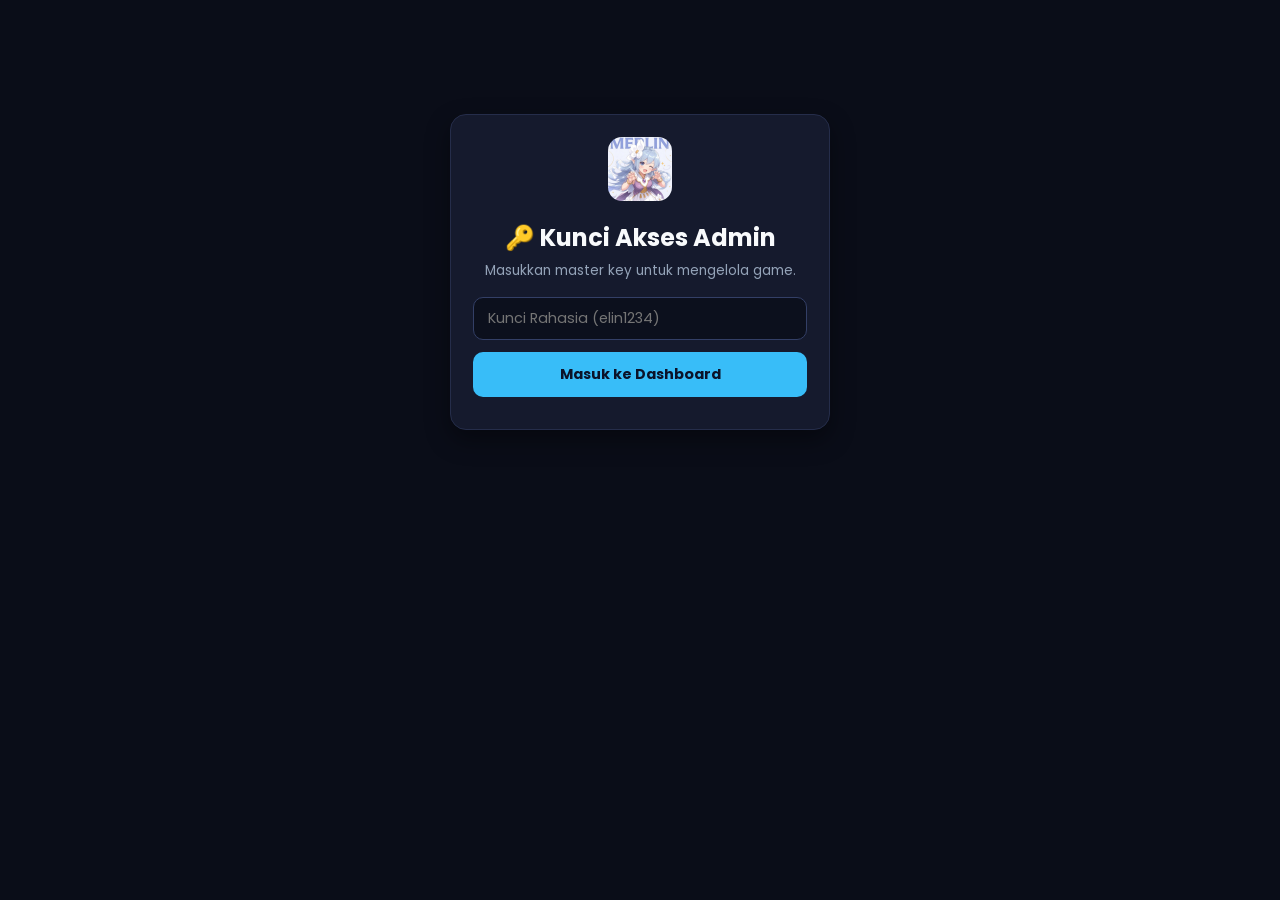
<file: akuadmin.html>
<!DOCTYPE html>
<html lang="id">
<head>
  <meta charset="UTF-8">
  <meta name="viewport" content="width=device-width, initial-scale=1.0">
  <title>Dashboard Admin - AnimeGacha</title>
  <link rel="icon" type="image/png" href="/icon.png">
  <link rel="preconnect" href="https://fonts.googleapis.com">
  <link rel="preconnect" href="https://fonts.gstatic.com" crossorigin>
  <link href="https://fonts.googleapis.com/css2?family=Poppins:wght@400;500;600;700;800&display=swap" rel="stylesheet">
  <style>
    * { margin:0; padding:0; box-sizing:border-box; font-family:'Poppins', sans-serif; }
    body { background:#0a0d18; color:#f8fafc; padding:24px 16px; min-height:100vh; }
    .container { max-width:960px; margin:0 auto; }
    
    .card { background:#151a2d; padding:22px; border-radius:16px; margin-bottom:20px; border:1px solid #252d4a; box-shadow:0 10px 25px rgba(0,0,0,0.4); }
    input, select, textarea, button { padding:10px 14px; border-radius:10px; border:1px solid #333f66; font-size:0.9rem; }
    input, select, textarea { background:#0c101d; color:white; width:100%; margin-bottom:12px; }
    textarea { resize:vertical; min-height:75px; }
    button { background:#38bdf8; color:#0b1329; font-weight:700; border:none; cursor:pointer; transition:0.2s; }
    button:hover { filter:brightness(1.15); }
    
    .btn-action { padding:7px 12px; font-size:0.8rem; border-radius:8px; }
    .btn-del { background:#ef4444; color:white; }
    .btn-reset { background:#8b5cf6; color:white; }
    .btn-broadcast { background:linear-gradient(90deg, #ec4899, #8b5cf6); color:white; font-size:1rem; padding:12px; width:100%; }
    
    table { width:100%; border-collapse:collapse; margin-top:10px; }
    th, td { padding:12px 10px; border-bottom:1px solid #202742; text-align:left; font-size:0.85rem; vertical-align:middle; }
    th { background:#101424; color:#94a3b8; font-weight:600; }
    .img-preview { width:46px; height:65px; object-fit:cover; border-radius:8px; border:1px solid #3b82f6; }
    
    .hidden { display:none; }
    .header-bar { display:flex; justify-content:space-between; align-items:center; gap:12px; margin-bottom:20px; flex-wrap:wrap; }
    .logo-header { display:flex; align-items:center; gap:12px; }
    .logo-header img { width:40px; height:40px; border-radius:10px; box-shadow:0 0 14px rgba(255,94,154,0.3); flex-shrink:0; }

    /* Navigasi Sub Menu */
    .admin-nav { display:flex; gap:10px; margin-bottom:20px; border-bottom:1px solid #252d4a; padding-bottom:12px; }
    .nav-tab-btn { flex:1; padding:12px; background:#111526; color:#94a3b8; border:1px solid #202742; font-size:0.95rem; font-weight:600; text-align:center; }
    .nav-tab-btn.active { background:#38bdf8; color:#0b1329; border-color:#38bdf8; }

    /* Rarity Badge */
    .badge { padding:3px 8px; border-radius:6px; font-weight:700; font-size:0.75rem; display:inline-block; }
    .badge-SSR { background:#f59e0b; color:#000; }
    .badge-SR { background:#8b5cf6; color:#fff; }
    .badge-R { background:#3b82f6; color:#fff; }

    /* Search Box */
    .search-row { display:flex; gap:10px; margin-bottom:14px; }
    .search-row input { margin-bottom:0; }

    /* Responsive Table Wrapper */
    .table-responsive { width:100%; overflow-x:auto; -webkit-overflow-scrolling:touch; margin-top:10px; }
    .table-responsive table { margin-top:0; min-width:550px; }

    /* Form Grid */
    .form-grid-2 { display:grid; grid-template-columns:1fr 1fr; gap:12px; }

    /* Mobile Responsive Media Query */
    @media (max-width: 640px) {
      body { padding:14px 10px; }
      .card { padding:16px; border-radius:14px; margin-bottom:16px; }
      .header-bar { flex-direction:column; align-items:stretch; gap:10px; }
      .header-bar #btnReloadData { width:100%; padding:10px; }
      .logo-header h2 { font-size:1.15rem; }
      .logo-header small { font-size:0.75rem; }
      .admin-nav { flex-direction:column; gap:8px; }
      .nav-tab-btn { font-size:0.88rem; padding:10px; }
      .form-grid-2 { grid-template-columns:1fr; gap:0; }
      .table-responsive table { min-width:500px; }
      th, td { padding:10px 8px; font-size:0.8rem; }
      .img-preview { width:38px; height:54px; }
    }
  </style>
</head>
<body>
  <div class="container">
    <!-- Panel Login Admin -->
    <div id="adminAuthBox" class="card" style="max-width:380px; margin:90px auto; text-align:center;">
      <img src="/icon.png" style="width:64px; height:64px; border-radius:14px; margin-bottom:12px;" alt="Logo">
      <h2>🔑 Kunci Akses Admin</h2>
      <p style="margin:6px 0 16px; font-size:0.85rem; color:#94a3b8;">Masukkan master key untuk mengelola game.</p>
      <input type="password" id="adminKeyInput" placeholder="Kunci Rahasia (elin1234)">
      <button id="btnAdminLogin" style="width:100%; padding:12px;">Masuk ke Dashboard</button>
      <div id="loginErr" style="color:#ef4444; font-size:0.85rem; margin-top:10px;"></div>
    </div>

    <!-- Panel Utama Dashboard -->
    <div id="adminPanel" class="hidden">
      <div class="header-bar">
        <div class="logo-header">
          <img src="/icon.png" alt="Logo">
          <div>
            <h2>AnimeGacha Admin Center</h2>
            <small style="color:#94a3b8;">Terhubung ke Google Sheets Database</small>
          </div>
        </div>
        <button id="btnReloadData" class="btn-action" style="background:#2563eb; color:white;">🔄 Segarkan Data</button>
      </div>

      <!-- Navigasi 2 Sub Menu -->
      <div class="admin-nav">
        <button class="nav-tab-btn active" data-tab="tabUsers">👥 Pengelola User & Notifikasi</button>
        <button class="nav-tab-btn" data-tab="tabCards">🃏 Pengelola Card Pool</button>
      </div>

      <!-- ==============================================
           SUB MENU 1: PENGELOLA USER & NOTIFIKASI
           ============================================== -->
      <div id="tabUsers" class="sub-tab-content">
        <!-- Kotak Broadcast Notifikasi -->
        <div class="card" style="background:linear-gradient(135deg, #181d33, #151a2d); border-color:#8b5cf6;">
          <h3 style="margin-bottom:6px; color:#c4b5fd;">📢 Kirim Notifikasi Broadcast ke Semua Pemain</h3>
          <p style="font-size:0.82rem; color:#94a3b8; margin-bottom:14px;">
            Pesan ini otomatis muncul di layar HP / browser seluruh pengguna saat mereka membuka game.
          </p>
          <input type="text" id="bcTitle" placeholder="Judul Pengumuman (Contoh: Update Banner Baru!)">
          <textarea id="bcMessage" placeholder="Tulis isi pesan pengumuman di sini..."></textarea>
          <button id="btnSendBroadcast" class="btn-broadcast">🚀 Kirim Notifikasi ke Seluruh User</button>
        </div>

        <!-- Tabel Manajemen User -->
        <div class="card">
          <div style="display:flex; justify-content:space-between; align-items:center; margin-bottom:12px;">
            <h3>Daftar Pemain Terdaftar (<span id="userCount">0</span>)</h3>
          </div>
          <div class="table-responsive">
            <table id="usersTable">
              <thead>
                <tr>
                  <th>Username</th>
                  <th>Sisa Tiket</th>
                  <th>Shards</th>
                  <th>Pity</th>
                  <th>Total Pull</th>
                  <th>Aksi Admin</th>
                </tr>
              </thead>
              <tbody></tbody>
            </table>
          </div>
        </div>
      </div>

      <!-- ==============================================
           SUB MENU 2: PENGELOLA CARD POOL
           ============================================== -->
      <div id="tabCards" class="sub-tab-content hidden">
        <!-- Form Tambah Kartu Baru -->
        <div class="card">
          <h3 style="margin-bottom:12px;">➕ Tambah Kartu Baru ke Pool Gacha</h3>
          <div class="form-grid-2">
            <div>
              <label style="font-size:0.75rem; color:#94a3b8;">Nama Karakter</label>
              <input type="text" id="cardName" placeholder="Contoh: Kuriyama Mirai">
            </div>
            <div>
              <label style="font-size:0.75rem; color:#94a3b8;">Anime Seri</label>
              <input type="text" id="cardAnime" placeholder="Contoh: Kyoukai no Kanata">
            </div>
            <div>
              <label style="font-size:0.75rem; color:#94a3b8;">Tingkat Kelangkaan (Rarity)</label>
              <select id="cardRarity">
                <option value="SSR">SSR (Super Super Rare - 5%)</option>
                <option value="SR">SR (Super Rare - 25%)</option>
                <option value="R">R (Rare Standar - 70%)</option>
              </select>
            </div>
            <div>
              <label style="font-size:0.75rem; color:#94a3b8;">Nama Artist / Sumber</label>
              <input type="text" id="cardArtist" placeholder="AniList / Nama Kreator">
            </div>
          </div>
          <label style="font-size:0.75rem; color:#94a3b8;">Link Gambar Potret HD (URL https://...)</label>
          <input type="url" id="cardImg" placeholder="https://s4.anilist.co/file/anilistcdn/character/large/...">
          <button id="btnAddCard" style="width:100%; padding:12px;">💾 Simpan Kartu ke Spreadsheet</button>
        </div>

        <!-- Tabel Pool Kartu -->
        <div class="card">
          <div class="search-row">
            <input type="text" id="cardSearchInput" placeholder="🔍 Cari nama karakter atau anime di pool...">
          </div>
          <div style="display:flex; justify-content:space-between; align-items:center; margin-bottom:10px;">
            <h3>Daftar Kartu Aktif (<span id="cardCount">0</span>)</h3>
          </div>
          <div class="table-responsive">
            <table id="cardsTable">
              <thead>
                <tr>
                  <th>Gambar</th>
                  <th>Nama Karakter</th>
                  <th>Asal Anime</th>
                  <th>Rarity</th>
                  <th>Aksi</th>
                </tr>
              </thead>
              <tbody></tbody>
            </table>
          </div>
        </div>
      </div>

    </div>
  </div>

  <script src="config.js"></script>
  <script>
    const API_URL = (typeof CONFIG !== 'undefined' && CONFIG.API_URL)
      ? CONFIG.API_URL
      : "https://script.google.com/macros/s/AKfycbz3LraveIpKMeajlIpnf5KcG4vGffBtdkY9LtFucyhwbTUVEWPKWLW8vDlwdVbmJ0REMg/exec";
    let activeAdminKey = "";
    let rawCards = [];
    let rawUsers = [];

    // Login Admin
    document.getElementById('btnAdminLogin').addEventListener('click', async () => {
      const key = document.getElementById('adminKeyInput').value.trim();
      const err = document.getElementById('loginErr');
      err.textContent = 'Memverifikasi...';

      const res = await fetch(API_URL, {
        method: 'POST',
        body: JSON.stringify({ action: 'admin_get_data', admin_key: key })
      }).then(r => r.json());

      if (res.status === 'success') {
        activeAdminKey = key;
        document.getElementById('adminAuthBox').classList.add('hidden');
        document.getElementById('adminPanel').classList.remove('hidden');
        rawCards = res.cards;
        rawUsers = res.users;
        renderAllData();
      } else {
        err.textContent = res.message;
      }
    });

    // Refresh Data
    document.getElementById('btnReloadData').addEventListener('click', async () => {
      const btn = document.getElementById('btnReloadData');
      btn.textContent = 'Memuat...';
      const res = await fetch(API_URL, {
        method: 'POST',
        body: JSON.stringify({ action: 'admin_get_data', admin_key: activeAdminKey })
      }).then(r => r.json());

      btn.textContent = '🔄 Segarkan Data';
      if (res.status === 'success') {
        rawCards = res.cards;
        rawUsers = res.users;
        renderAllData();
        alert('Data berhasil diperbarui!');
      }
    });

    // Navigasi Antar Tab
    document.querySelectorAll('.nav-tab-btn').forEach(btn => {
      btn.addEventListener('click', () => {
        document.querySelectorAll('.nav-tab-btn').forEach(b => b.classList.remove('active'));
        document.querySelectorAll('.sub-tab-content').forEach(c => c.classList.add('hidden'));
        btn.classList.add('active');
        document.getElementById(btn.dataset.tab).classList.remove('hidden');
      });
    });

    function renderAllData() {
      renderUsers(rawUsers);
      renderCards(rawCards);
    }

    // Render Tabel User dengan DocumentFragment
    function renderUsers(users) {
      document.getElementById('userCount').textContent = users.length;
      const tbody = document.querySelector('#usersTable tbody');
      tbody.innerHTML = '';

      const fragment = document.createDocumentFragment();
      users.forEach(u => {
        const tr = document.createElement('tr');
        tr.innerHTML = `
          <td><strong>${escapeHtml(u[0])}</strong></td>
          <td>${u[2]} 🎟️</td>
          <td>${u[3]} ⭐</td>
          <td>${u[4]} / 30</td>
          <td>${u[5]}</td>
          <td>
            <button class="btn-action btn-reset" onclick="openResetTicketModal('${escapeJsStr(u[0])}', ${u[2]})">
              ✏️ Atur Tiket
            </button>
          </td>
        `;
        fragment.appendChild(tr);
      });
      tbody.appendChild(fragment);
    }

    function escapeHtml(str) {
      if (str === null || str === undefined) return '';
      return String(str).replace(/[&<>"']/g, m => ({
        '&': '&amp;', '<': '&lt;', '>': '&gt;', '"': '&quot;', "'": '&#039;'
      }[m]));
    }

    function escapeJsStr(str) {
      if (str === null || str === undefined) return '';
      return String(str).replace(/'/g, "\\'").replace(/"/g, '\\"');
    }

    // Aksi Reset/Ubah Tiket User + Kirim Notif
    async function openResetTicketModal(username, currentTickets) {
      const inputTiket = prompt(`Ubah jumlah tiket untuk [${username}]:`, currentTickets);
      if (inputTiket === null) return;

      const ticketsNum = parseInt(inputTiket, 10);
      if (isNaN(ticketsNum) || ticketsNum < 0) {
        alert('Jumlah tiket harus berupa angka positif!');
        return;
      }

      const notifMsg = prompt(`Pesan notifikasi untuk [${username}]:`, `Admin telah memperbarui tiketmu menjadi ${ticketsNum} 🎟️!`);
      if (notifMsg === null) return;

      const res = await fetch(API_URL, {
        method: 'POST',
        body: JSON.stringify({
          action: 'admin_update_user_tickets',
          admin_key: activeAdminKey,
          target_username: username,
          new_tickets: ticketsNum,
          custom_message: notifMsg
        })
      }).then(r => r.json());

      alert(res.message);
      if (res.status === 'success') {
        document.getElementById('btnReloadData').click();
      }
    }

    // Broadcast Notifikasi ke Semua Pemain
    document.getElementById('btnSendBroadcast').addEventListener('click', async () => {
      const title = document.getElementById('bcTitle').value.trim();
      const message = document.getElementById('bcMessage').value.trim();

      if (!message) {
        alert('Isi pesan pengumuman tidak boleh kosong!');
        return;
      }

      if (!confirm(`Kirim notifikasi ini ke SEMUA pemain?\n\n"${message}"`)) return;

      const btn = document.getElementById('btnSendBroadcast');
      btn.textContent = 'Mengirim...';
      btn.disabled = true;

      const res = await fetch(API_URL, {
        method: 'POST',
        body: JSON.stringify({
          action: 'admin_send_broadcast',
          admin_key: activeAdminKey,
          title: title || 'Pemberitahuan AnimeGacha',
          message: message
        })
      }).then(r => r.json());

      btn.textContent = '🚀 Kirim Notifikasi ke Seluruh User';
      btn.disabled = false;

      alert(res.message);
      if (res.status === 'success') {
        document.getElementById('bcTitle').value = '';
        document.getElementById('bcMessage').value = '';
      }
    });

    // Render Tabel Cards & Search dengan DocumentFragment
    function renderCards(cards) {
      document.getElementById('cardCount').textContent = cards.length;
      const tbody = document.querySelector('#cardsTable tbody');
      tbody.innerHTML = '';

      const fragment = document.createDocumentFragment();
      cards.forEach(c => {
        const tr = document.createElement('tr');
        tr.innerHTML = `
          <td><img src="${c[4]}" class="img-preview" alt="${escapeHtml(c[1])}" loading="lazy"></td>
          <td><strong>${escapeHtml(c[1])}</strong></td>
          <td>${escapeHtml(c[2])}</td>
          <td><span class="badge badge-${c[3]}">${c[3]}</span></td>
          <td><button class="btn-action btn-del" onclick="deleteCard('${escapeJsStr(c[0])}')">Hapus</button></td>
        `;
        fragment.appendChild(tr);
      });
      tbody.appendChild(fragment);
    }

    // Debounce helper untuk pencarian mulus tanpa lag
    function debounce(func, wait) {
      let timeout;
      return function(...args) {
        clearTimeout(timeout);
        timeout = setTimeout(() => func.apply(this, args), wait);
      };
    }

    const handleCardSearch = debounce((query) => {
      const q = query.toLowerCase();
      const filtered = rawCards.filter(c => 
        (c[1] && c[1].toString().toLowerCase().includes(q)) ||
        (c[2] && c[2].toString().toLowerCase().includes(q))
      );
      renderCards(filtered);
    }, 180);

    document.getElementById('cardSearchInput').addEventListener('input', (e) => {
      handleCardSearch(e.target.value);
    });

    // Tambah Kartu
    document.getElementById('btnAddCard').addEventListener('click', async () => {
      const name = document.getElementById('cardName').value.trim();
      const anime = document.getElementById('cardAnime').value.trim();
      const rarity = document.getElementById('cardRarity').value;
      const artist = document.getElementById('cardArtist').value.trim();
      const image_url = document.getElementById('cardImg').value.trim();

      if (!name || !image_url) {
        alert('Nama karakter dan link gambar wajib diisi!');
        return;
      }

      const res = await fetch(API_URL, {
        method: 'POST',
        body: JSON.stringify({
          action: 'admin_add_card',
          admin_key: activeAdminKey,
          card: { name, anime, rarity, artist, image_url }
        })
      }).then(r => r.json());

      alert(res.message);
      if (res.status === 'success') {
        document.getElementById('cardName').value = '';
        document.getElementById('cardAnime').value = '';
        document.getElementById('cardImg').value = '';
        document.getElementById('btnReloadData').click();
      }
    });

    // Hapus Kartu
    async function deleteCard(cardId) {
      if (!confirm('Hapus kartu ini dari database pool?')) return;
      const res = await fetch(API_URL, {
        method: 'POST',
        body: JSON.stringify({
          action: 'admin_delete_card',
          admin_key: activeAdminKey,
          card_id: cardId
        })
      }).then(r => r.json());

      alert(res.message);
      if (res.status === 'success') {
        document.getElementById('btnReloadData').click();
      }
    }
  </script>
</body>
</html>
</file>
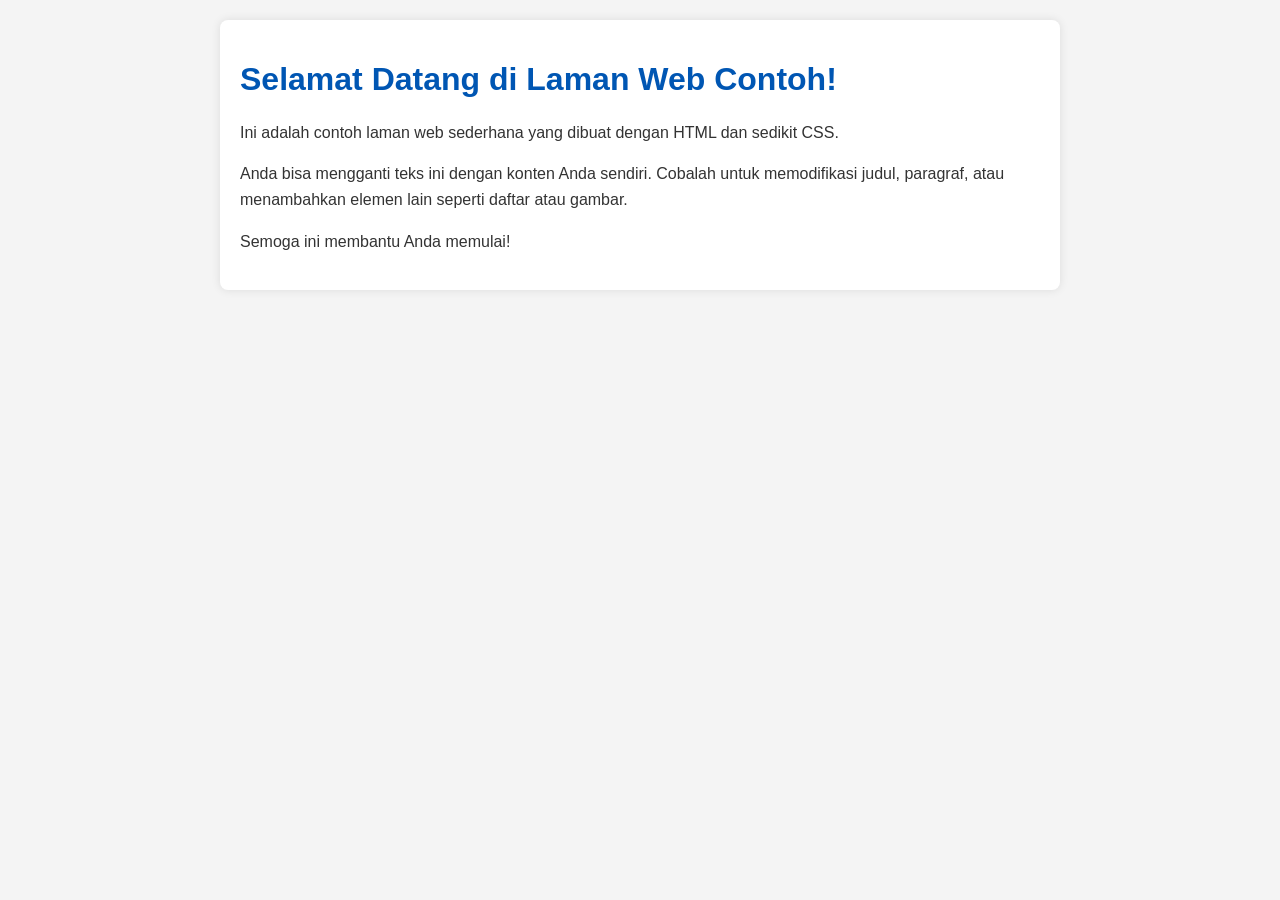
<file: contoh_web.html>
<!DOCTYPE html>
<html lang="id">
<head>
    <meta charset="UTF-8">
    <meta name="viewport" content="width=device-width, initial-scale=1.0">
    <title>Laman Web Contoh Saya</title>
    <style>
        body {
            font-family: Arial, sans-serif;
            margin: 20px;
            background-color: #f4f4f4;
            color: #333;
        }
        h1 {
            color: #0056b3;
        }
        p {
            line-height: 1.6;
        }
        .container {
            background-color: #fff;
            padding: 20px;
            border-radius: 8px;
            box-shadow: 0 0 10px rgba(0, 0, 0, 0.1);
            max-width: 800px;
            margin: auto;
        }
    </style>
</head>
<body>
    <div class="container">
        <h1>Selamat Datang di Laman Web Contoh!</h1>
        <p>Ini adalah contoh laman web sederhana yang dibuat dengan HTML dan sedikit CSS.</p>
        <p>Anda bisa mengganti teks ini dengan konten Anda sendiri. Cobalah untuk memodifikasi judul, paragraf, atau menambahkan elemen lain seperti daftar atau gambar.</p>
        <p>Semoga ini membantu Anda memulai!</p>
    </div>
</body>
</html>
</file>
